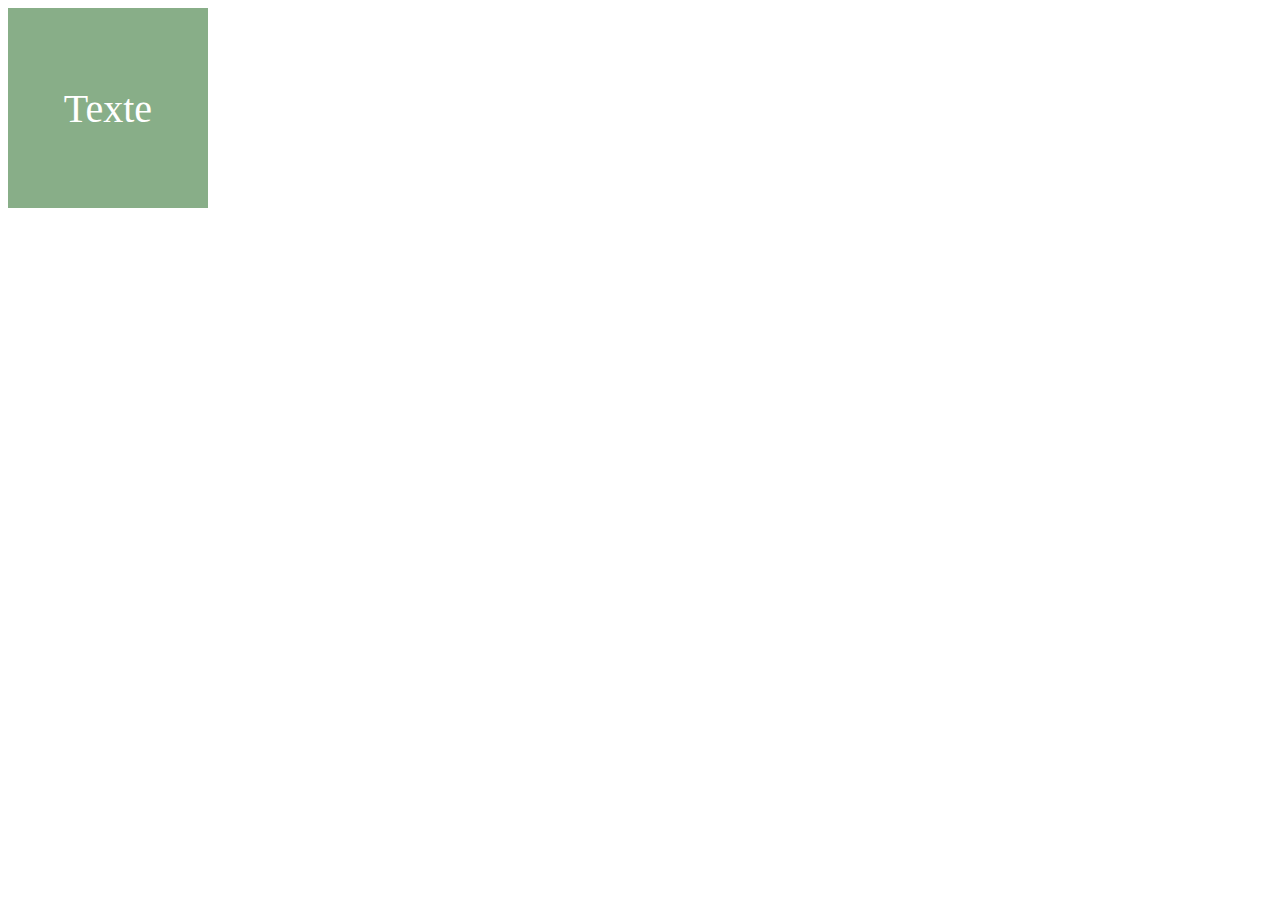
<file: exo1/index.html>
<!DOCTYPE html>
<html lang="en">
<head>
    <meta charset="UTF-8">
    <meta name="viewport" content="width=device-width, initial-scale=1.0">
    <link rel="stylesheet" href="style.css">
    <title>Document</title>
</head>
<body>
    <div id="board"></div>
    <script src="script.js"></script>
</body>
</html>
</file>
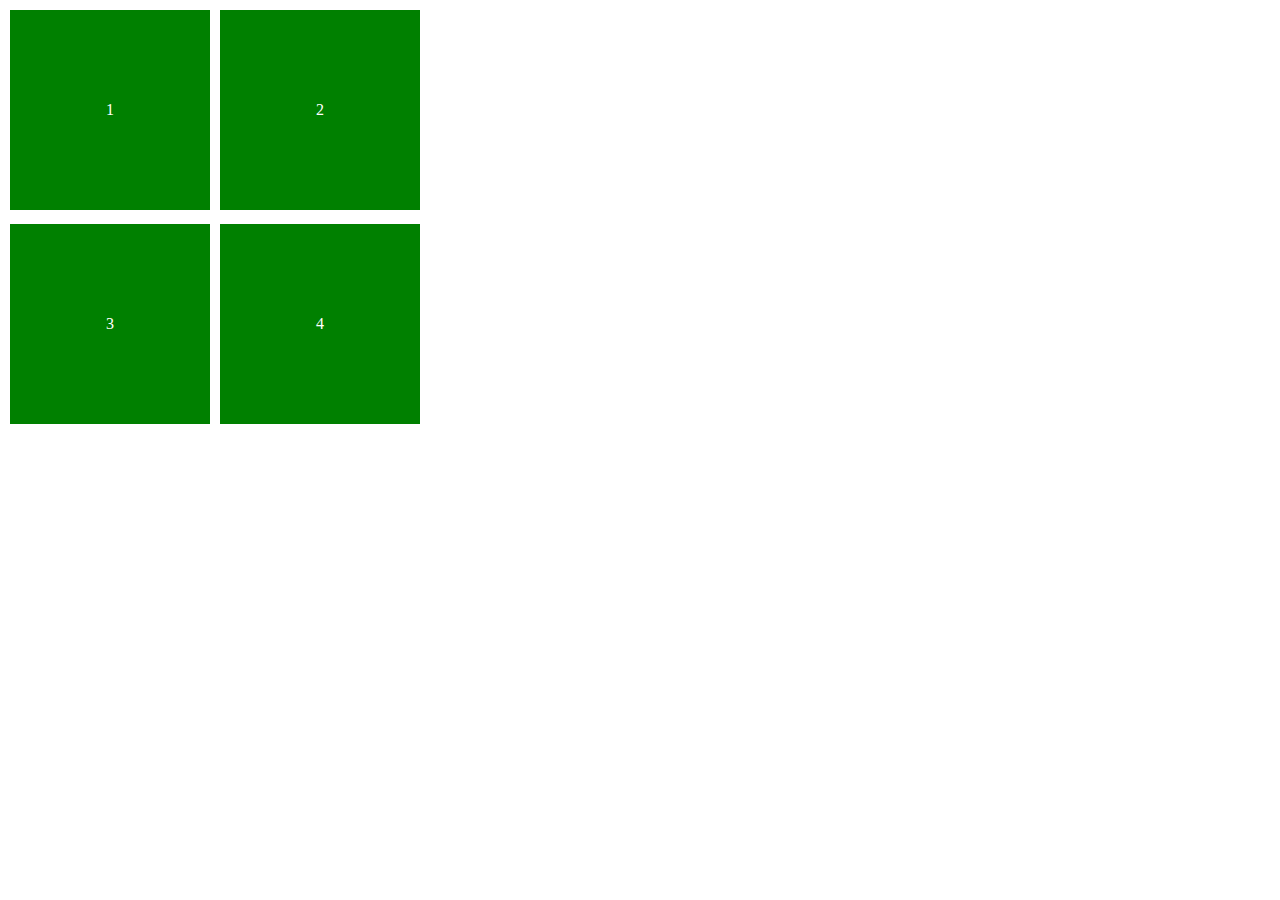
<file: exo3/index.html>
<!DOCTYPE html>
<html lang="en">
<head>
    <meta charset="UTF-8">
    <meta name="viewport" content="width=device-width, initial-scale=1.0">
    <link rel="stylesheet" href="style.css">
    <title>Document</title>
</head>
<body>
    <div id="board"></div>
    </div>
    <script src="script.js"></script>
</body>
</html>
</file>
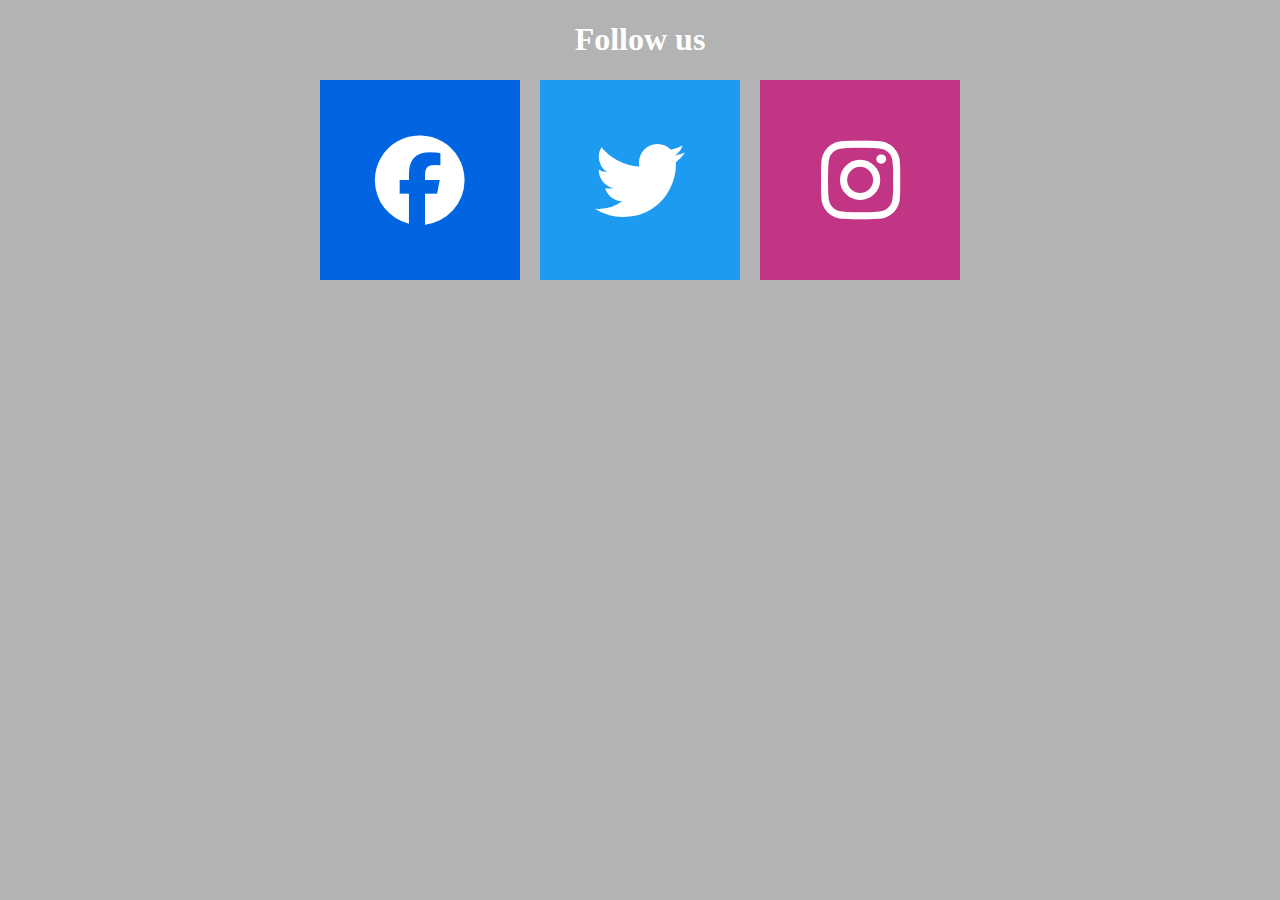
<file: exo4/index.html>
<!DOCTYPE html>
<html lang="en">
<head>
    <meta charset="UTF-8">
    <meta name="viewport" content="width=device-width, initial-scale=1.0">
    <!-- FONTAWESOME  -->
    <link rel="stylesheet" href="https://cdnjs.cloudflare.com/ajax/libs/font-awesome/6.7.1/css/all.min.css">
    <!-- CSS -->
    <link rel="stylesheet" href="style.css">
    <title>Document</title>
</head>
    <body>
        <h1>Follow us</h1>
        <div id="board">
            <div class="carre">
                <div class="facebook">
                    <i class="fa-brands fa-facebook"></i>
                    <span class="social-name"></span>
                </div>
            </div>
            <div class="carre">
                <div class="twitter">
                    <i class="fa-brands fa-twitter"></i>
                    <span class="social-name"></span>
                </div>
            </div>
            <div class="carre">
                <div class="instagram">
                    <i class="fa-brands fa-instagram"></i>
                    <span class="social-name"></span>
                </div>
            </div>
        </div>
        <script src="script.js"></script>
    </body>
</html>
</file>
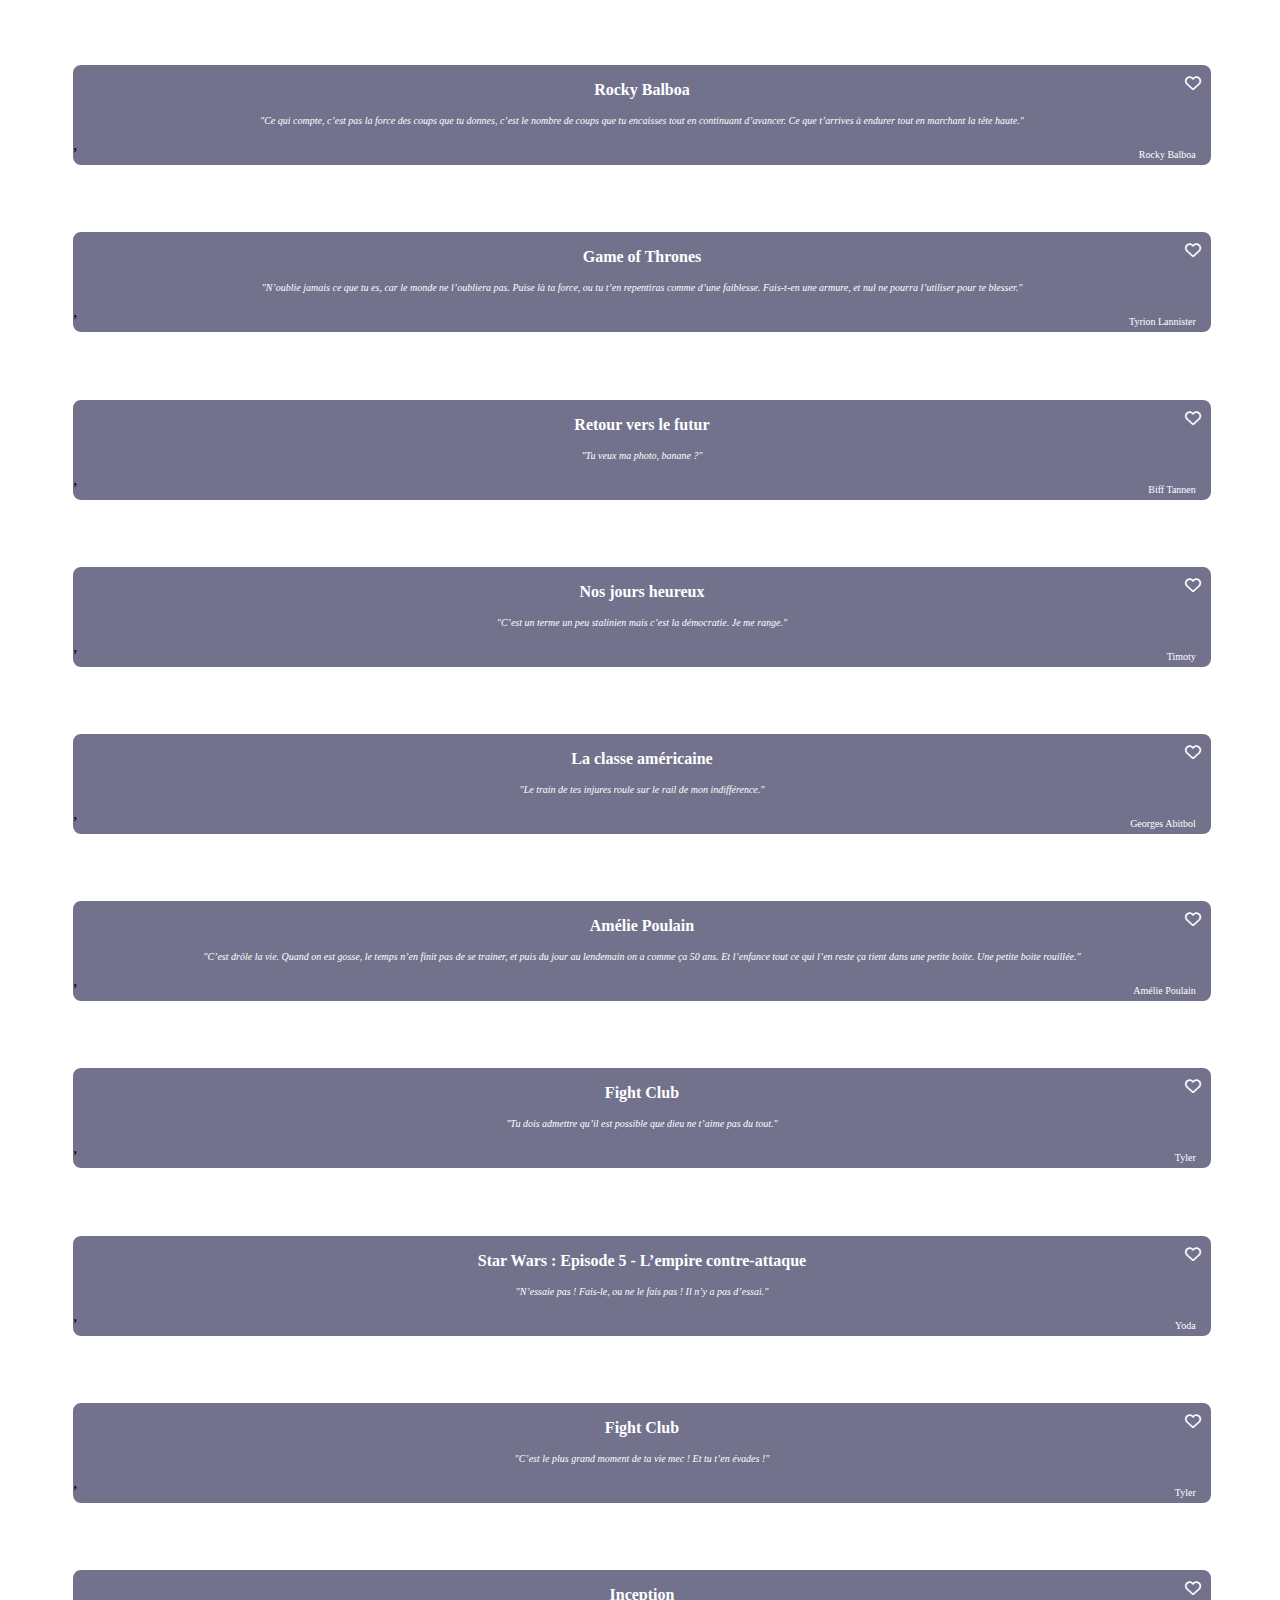
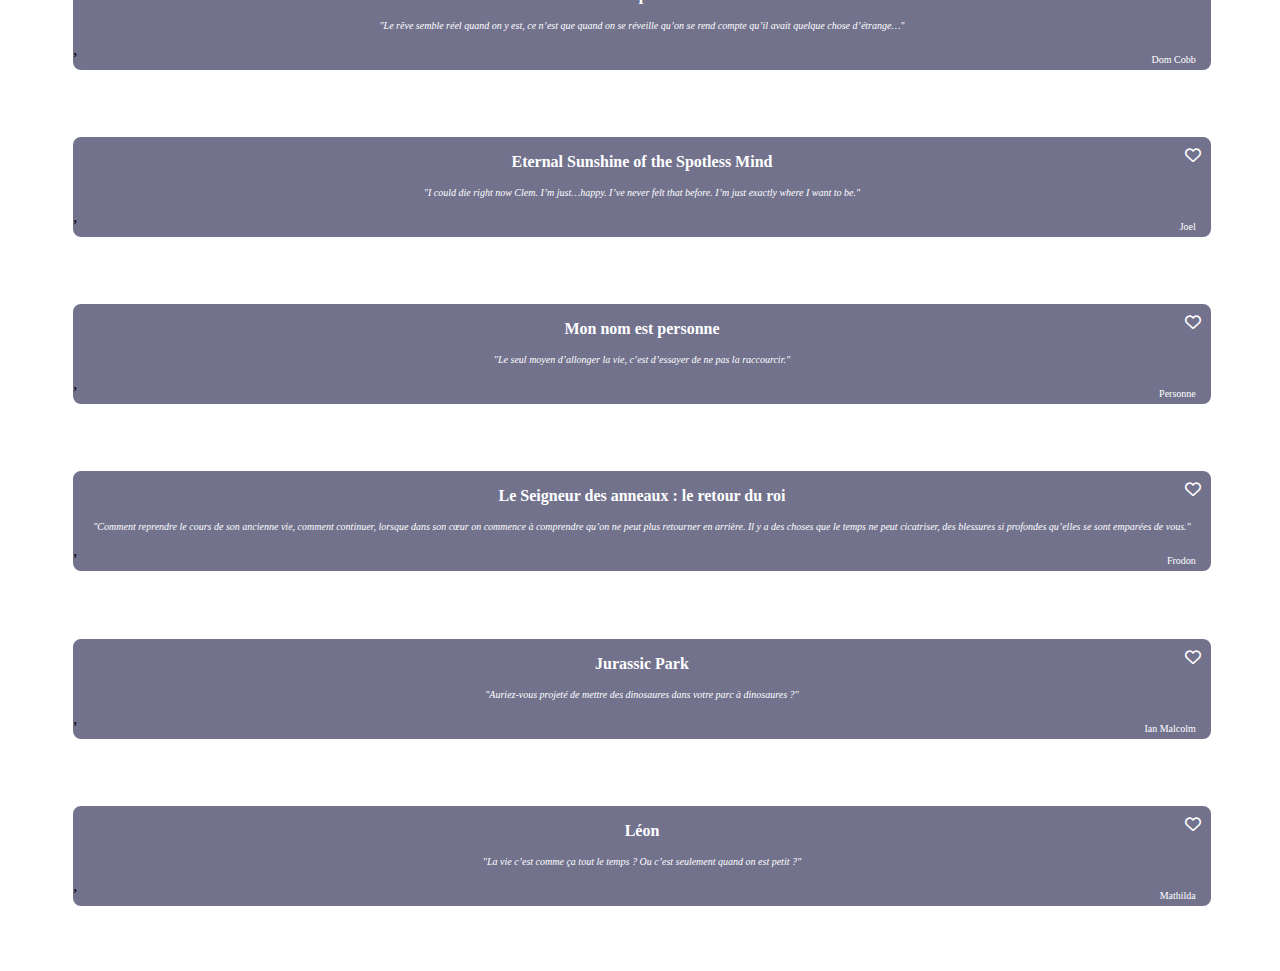
<file: exo5/index.html>
<!DOCTYPE html>
<html lang="en">
<head>
    <meta charset="UTF-8">
    <meta name="viewport" content="width=device-width, initial-scale=1.0">
    <!-- FONTAWESOME -->
    <link rel="stylesheet" href="https://cdnjs.cloudflare.com/ajax/libs/font-awesome/6.7.1/css/all.min.css">
    <!-- CSS -->
    <link rel="stylesheet" href="style.css">
    <title>Document</title>
</head>
<body>
    <div id="board">
  <!--  <div class="rectangle">
            <div class="favori">
                <i class="fa-regular fa-heart" id="coeur"></i>
            </div>
        </div>  -->
    </div>
    <script type="module" src="script.js"></script>
</body>
</html>
</file>
<file: exo1/style.css>
#board{
    display: flex;
    flex-wrap: wrap;
}

.carre {
    background-color: rgb(136, 174, 136);
    color: rgb(255, 255, 255);
    height: 200px;
    width: 200px;
    display: flex;
    font-family: 'Times New Roman';
    font-size: 40px;
    justify-content: center;
    align-items: center;
}
</file>
<file: exo3/style.css>
#board {
    display: grid;
    grid-template-columns: repeat(2, 200px);
    gap: 10px;
    flex-wrap: wrap;
}

.carre{
    width: 200px;
    height: 200px;
    background-color: green;
    margin: 2px;
    display: flex;
    justify-content: center;
    align-items: center;
    color: white;
    transition: 1s;
}

.carre.clicked { /* NOM DE L'INTERRUPTEUR */
    background-color: red;
    transform: rotate(360deg) scale(0.9);
}
</file>
<file: exo4/style.css>
#board{
    display: flex;
    gap: 20px;
    justify-content: center;
    margin-top: 20px;
}

body{
    background-color: rgb(179, 179, 179);
}

body h1{
    display: flex;
    justify-content: center;
    color: white;
}

.carre{
    height: 200px;
    width: 200px;
    position: relative;
}

.facebook,
.twitter,
.instagram{
    color: white;
    font-size: 90px;
}

.facebook {
    background-color: rgb(1, 101, 225);
    height: 100%;
    width: 100%;
    display: flex;
    justify-content: center;
    align-items: center;
    cursor: pointer;
}

.twitter{
    background-color: rgb(29, 155, 240);
    height: 100%;
    width: 100%;
    display: flex;
    justify-content: center;
    align-items: center;
    cursor: pointer;
}

.instagram{
    background-color: rgb(193, 53, 132);
    height: 100%;
    width: 100%;
    display: flex;
    justify-content: center;
    align-items: center;
    cursor: pointer;
}

.social-name{
    position: absolute;
    color: white;
    bottom: 20px;
    text-align: center;
    font-size: 20px;
    font-weight: bold;
}
</file>
<file: exo5/style.css>
body {
    background-color: rgb(255, 255, 255);
}

#board p{
    color : rgb(255, 255, 255);
}


.rectangle {
    height: 100px;
    width: 90%;
    background-color: rgb(114, 114, 141);
    border-radius: 10px;
    border: 2px solid white;
    margin: 5%;
    position: relative;
}

.favori {
    position: absolute;
    color: white;
    top: 10px;
    right: 10px;
}


.title{
    display: flex;
    justify-content: center;
    font-weight: bold;
}

.content {
    display: flex;
    justify-content: center;
    margin-left: 5px;
    margin-right: 5px;
    font-style: italic;
    font-size: 10px;
    margin: 10px;
}

.author {
    position: absolute;
    right: 15px;
    bottom: -5px;
    font-style: normal;
    font-size: 10px;
}

.favori .fa-solid{
    color: red;
}
</file>
